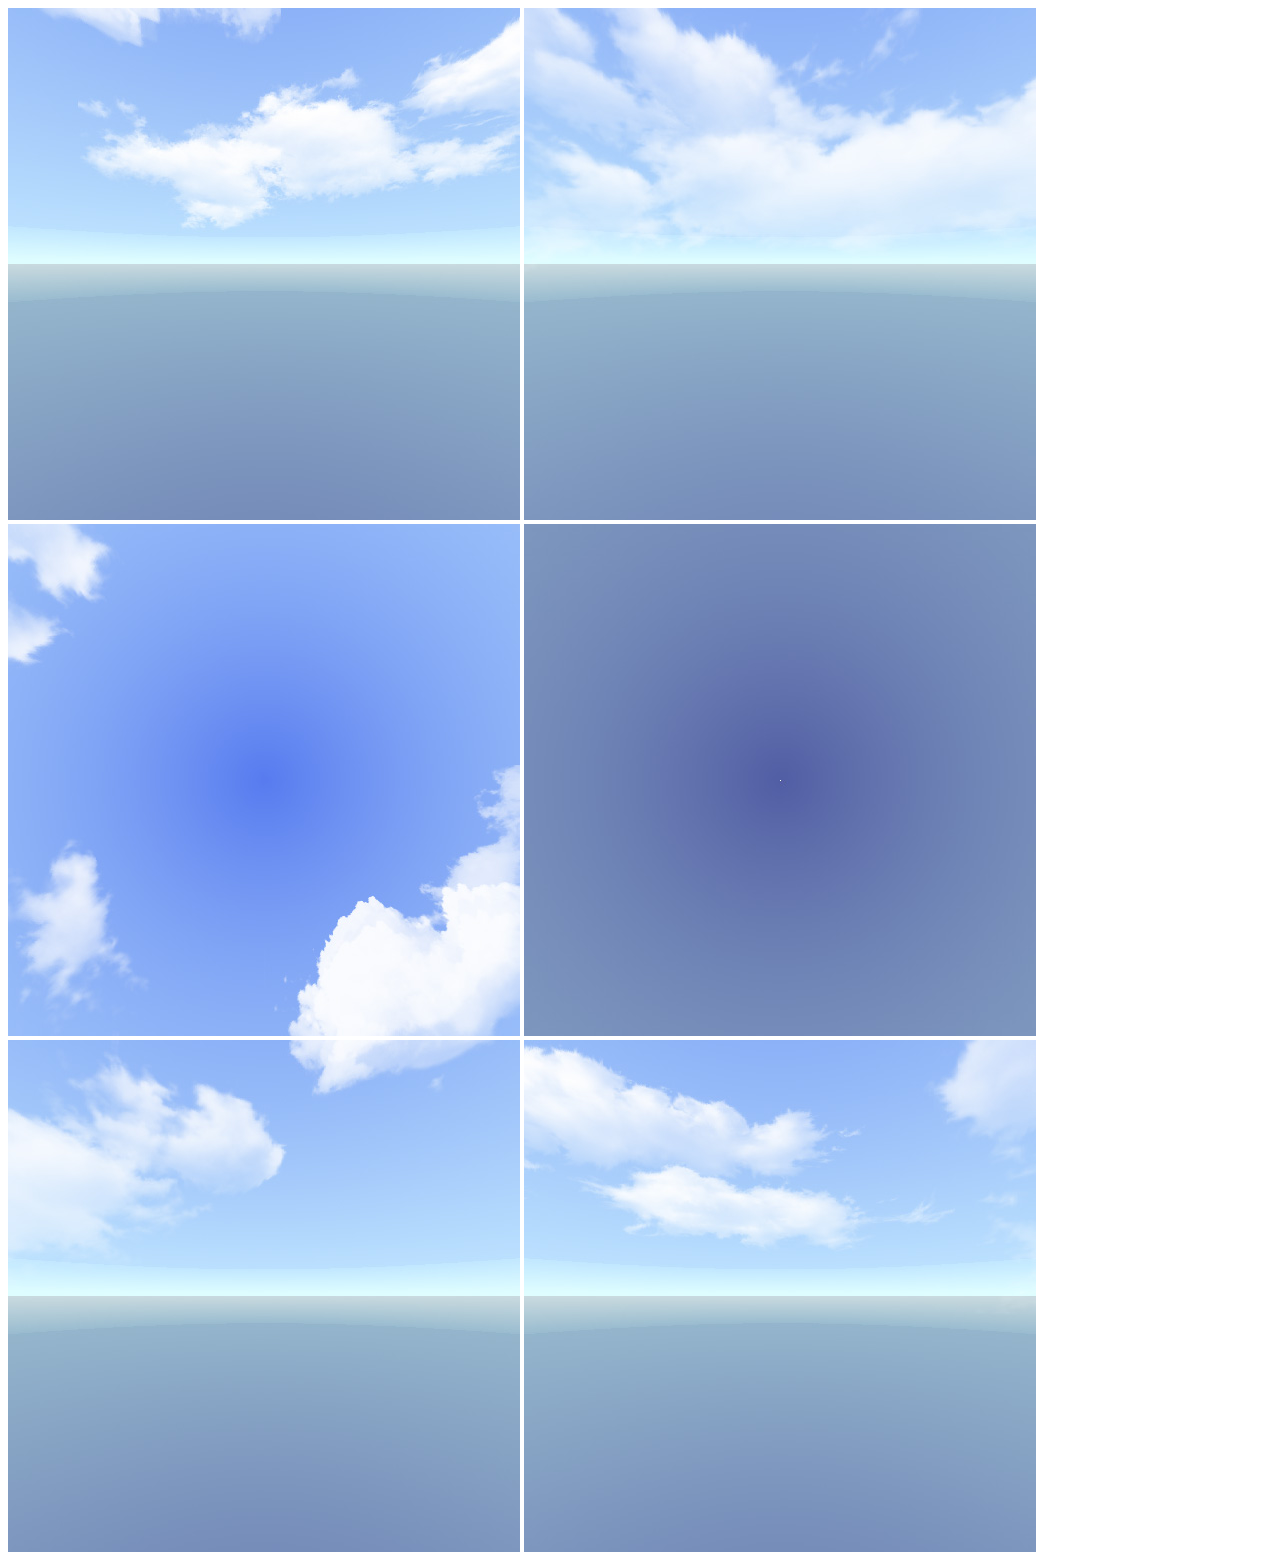
<file: ar/index.html>
<!DOCTYPE html>
<html>
  <script src="https://aframe.io/releases/1.0.4/aframe.min.js"></script>
  <script src="aframe-ar.js"></script>
  <body>
    <a-scene embedded arjs environment="#env" vr-mode-ui="enabled: false">
      <a-assets>
        <a-cubemap id="env">
          <img src="Daylight-Box_Right.jpg">
          <img src="Daylight-Box_Left.jpg">
          <img src="Daylight-Box_Top.jpg">
          <img src="Daylight-Box_Bottom.jpg">
          <img src="Daylight-Box_Front.jpg">
          <img src="Daylight-Box_Back.jpg">
        </a-cubemap>
      </a-assets>

      <a-light type="ambient" color="#888"></a-light>
      <a-light type="point" intensity="0.3" position="2 4 4"></a-light>

      <!-- DONT EDIT ABOVE
                o   o
                 )-(
                (O O)
                 \=/
                .-"-.
               //\ /\\
             _// / \ \\_
            =./ {,-.} \.=
                || ||
                || ||    
              __|| ||__  
             `---" "---'   
           EDIT FROM HERE ON          
      -->

      <!-- This is the marker, inside the <marker> 
           the objects that will appear at that position -->

      <!-- You can create your own markers here. ONLY USE JPEGS not PNG!
      https://jeromeetienne.github.io/AR.js/three.js/examples/marker-training/examples/generator.html
     -->

     <!-- !!! MARKER 1 !!! -->

      <a-marker type='pattern' url='pattern-marker4562.patt' smooth="true">

        <!-- This is the object <a-object> 
          Edit size, position, texture and animation here -->

        <a-sphere
        radius="0.8"
        position= "0 0.5 0"
        src="monster.png"
        env-map="#env"
        metalness="0.9"
        roughness="0.1"                  
        animation="
         property: rotation; 
         from: 0 0 0; 
         to: 0 360 0; 
         easing: linear; 
         dur: 10000; 
         loop:true"
          >                  
        </a-sphere>

        <!-- !!! END MARKER 1 !!! -->
      </a-marker>
      
      

     


      <a-entity camera></a-entity>
    </a-scene>

  </body>
</html>
</file>
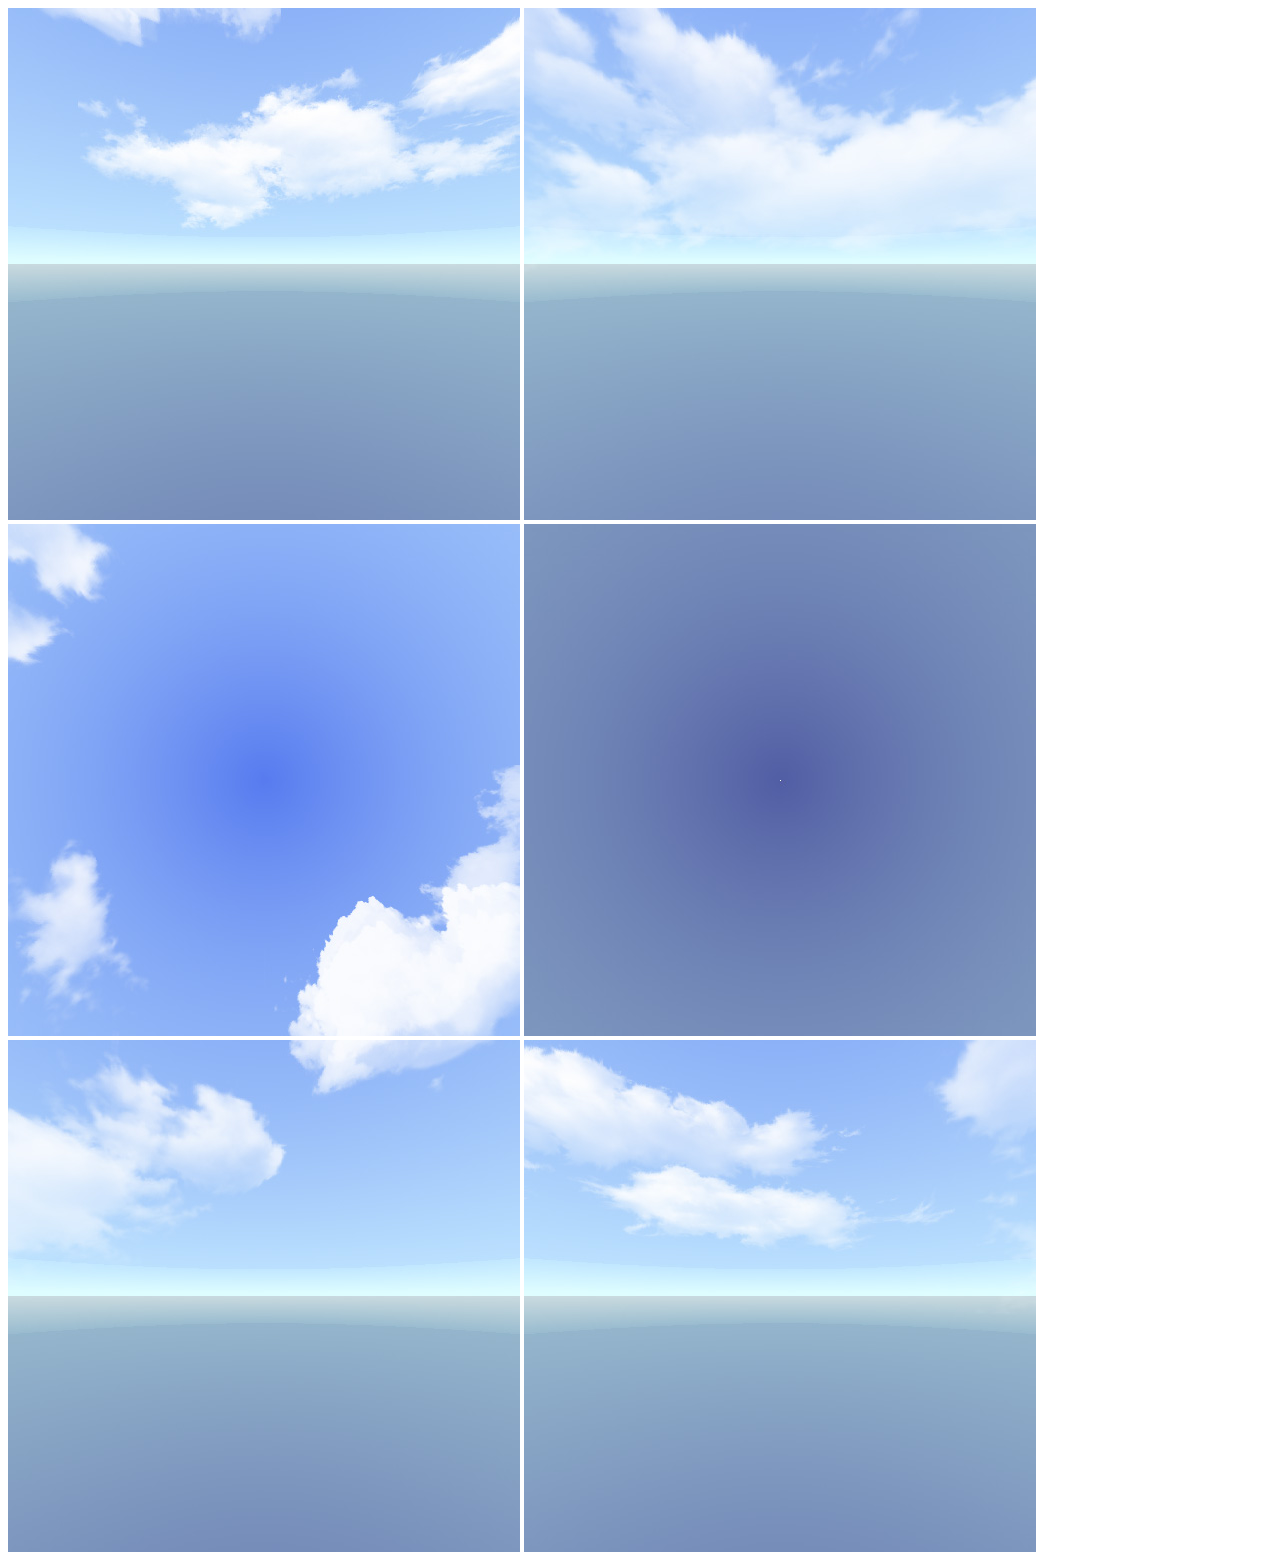
<file: ar-templates-2/ar-template-3single-markers/index.html>
<!DOCTYPE html>
<html>
  <script src="https://aframe.io/releases/1.0.4/aframe.min.js"></script>
  <script src="aframe-ar.js"></script>
  <body>
    <a-scene embedded arjs environment="#env" vr-mode-ui="enabled: false">
      <a-assets>
        <a-cubemap id="env">
          <img src="Daylight-Box_Right.jpg">
          <img src="Daylight-Box_Left.jpg">
          <img src="Daylight-Box_Top.jpg">
          <img src="Daylight-Box_Bottom.jpg">
          <img src="Daylight-Box_Front.jpg">
          <img src="Daylight-Box_Back.jpg">
        </a-cubemap>
      </a-assets>

      <a-light type="ambient" color="#888"></a-light>
      <a-light type="point" intensity="0.3" position="2 4 4"></a-light>

      <!-- DONT EDIT ABOVE
                o   o
                 )-(
                (O O)
                 \=/
                .-"-.
               //\ /\\
             _// / \ \\_
            =./ {,-.} \.=
                || ||
                || ||    
              __|| ||__  
             `---" "---'   
           EDIT FROM HERE ON          
      -->

      <!-- This is the marker, inside the <marker> 
           the objects that will appear at that position -->

      <!-- You can create your own markers here. ONLY USE JPEGS not PNG!
      https://jeromeetienne.github.io/AR.js/three.js/examples/marker-training/examples/generator.html
     -->

     <!-- !!! MARKER 1 !!! -->

      <a-marker type='pattern' url='pattern-marker4562.patt' smooth="true">

        <!-- This is the object <a-object> 
          Edit size, position, texture and animation here -->

        <a-sphere
        radius="0.8"
        position= "0 0.5 0"
        src="sky.jpeg"
        env-map="#env"
        metalness="0.9"
        roughness="0.1"                  
        animation="
         property: rotation; 
         from: 0 0 0; 
         to: 0 360 0; 
         easing: linear; 
         dur: 10000; 
         loop:true"
          >                  
        </a-sphere>


      </a-marker>
      
      <!-- !!! MARKER 2 !!! -->

      <a-marker type='pattern' url='pattern-marker-circle.patt' smooth="true">

        <!-- This is the object <a-object> 
          Edit size, position, texture and animation here -->

        <a-box 
        width="2.1"
        height="3.45"
        depth="0.3"
        position="0 0.5 0" 
        rotation="0 45 0"               
        src="sky.jpeg"
        transparent="true"
        alphaTest= "0.5"
        env-map="#env"
        metalness="1.0"
        roughness="0.0"                  
        animation="
        property: rotation; 
        from: 0 45 0; 
        to: 0 360 0; 
        easing: linear; 
        dur: 1000; 
        loop:true"               
        >                 
        </a-box>


      </a-marker>   
         
      <!-- !!! MARKER 3 !!! -->           

      <a-marker type='pattern' url='pattern-marker7543.patt' smooth="true">

      <!-- This is the object <a-object> 
        Edit size, position, texture and animation here -->

        <a-box 
        width="2.1"
        height="3.45"
        depth="0.3"
        position="0 0.5 0" 
        rotation="0 45 0"               
        src="sky.jpeg"
        transparent="true"
        alphaTest= "0.5"
        env-map="#env"
        metalness="1.0"
        roughness="0.0"                  
        animation="
        property: rotation; 
        from: 0 45 0; 
        to: 0 360 0; 
        easing: linear; 
        dur: 1000; 
        loop:true"               
        >                 
        </a-box>

      </a-marker>       

     


      <a-entity camera></a-entity>
    </a-scene>

  </body>
</html>
</file>
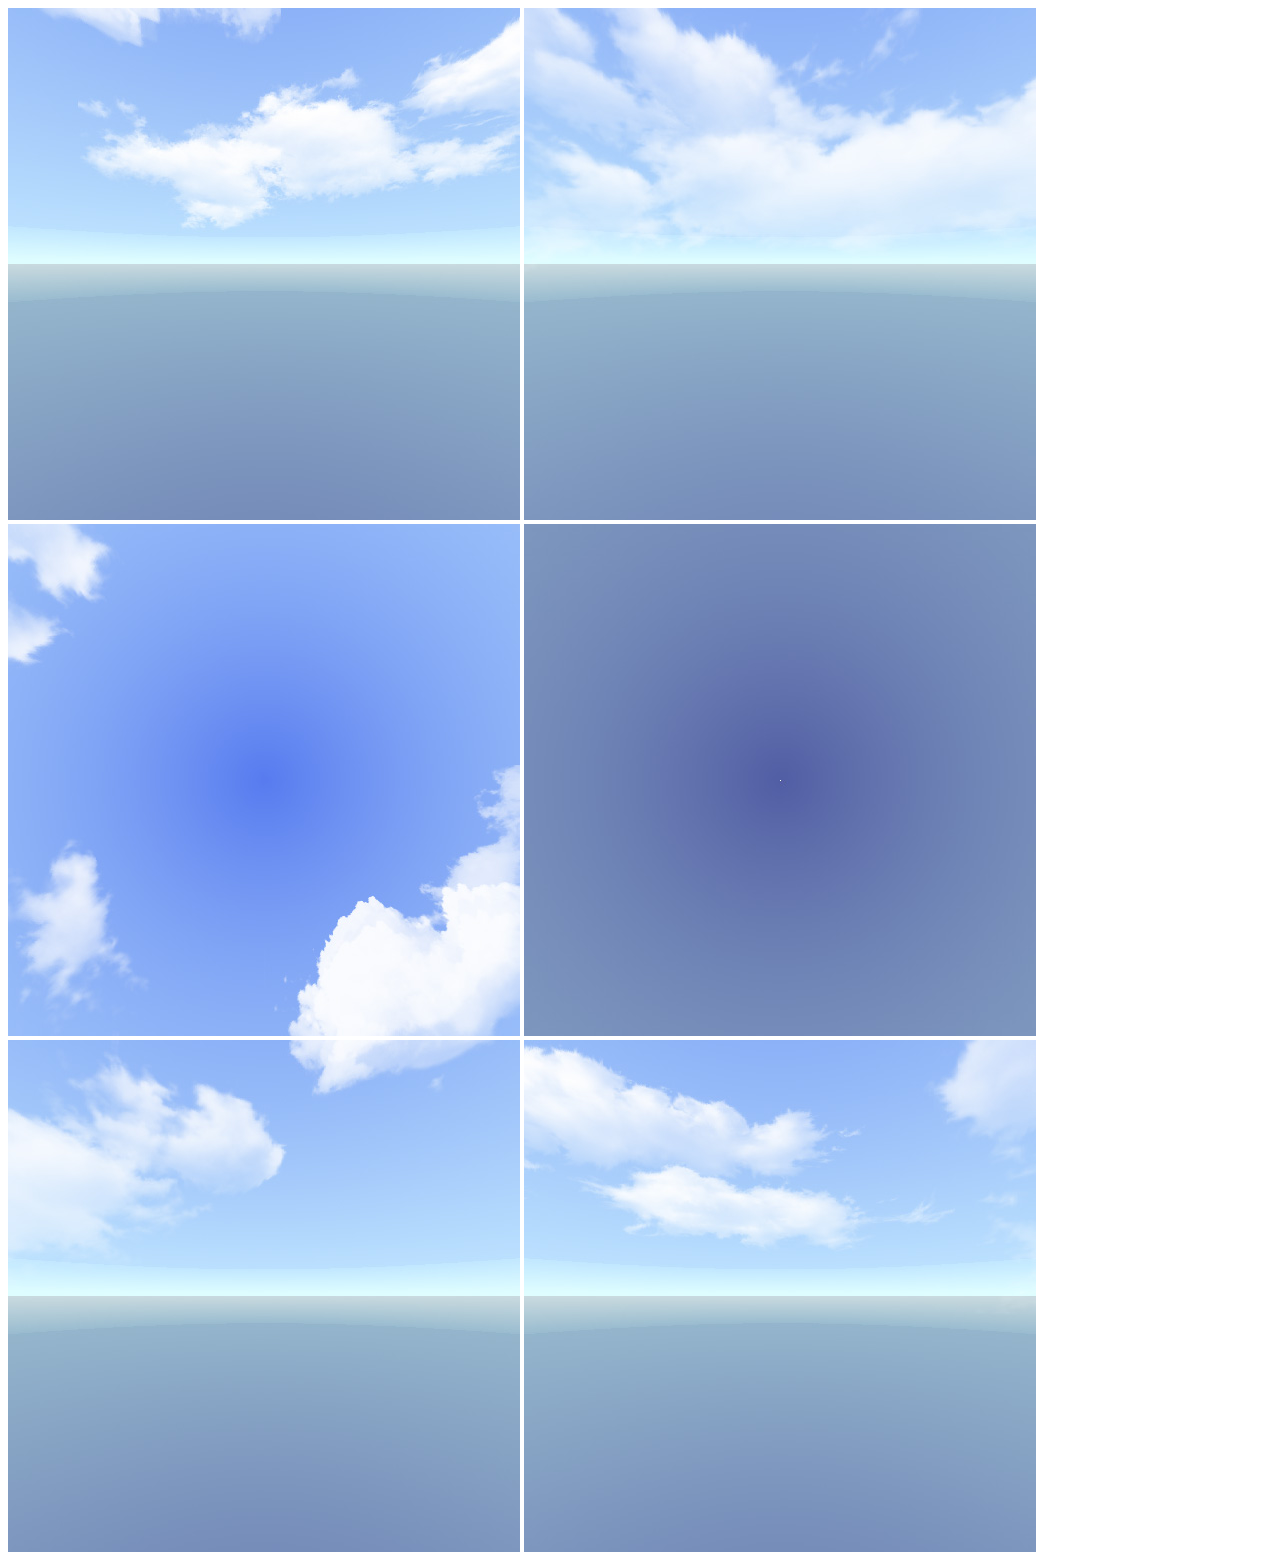
<file: ar-templates-2/ar-template-multi-planes/index.html>
<!DOCTYPE html>
<html>
  <script src="https://aframe.io/releases/1.0.4/aframe.min.js"></script>
  <script src="aframe-ar.js"></script>
  <body>
    <a-scene embedded arjs environment="#env" vr-mode-ui="enabled: false">
      <a-assets>
        <a-cubemap id="env">
          <img src="Daylight-Box_Right.jpg">
          <img src="Daylight-Box_Left.jpg">
          <img src="Daylight-Box_Top.jpg">
          <img src="Daylight-Box_Bottom.jpg">
          <img src="Daylight-Box_Front.jpg">
          <img src="Daylight-Box_Back.jpg">
        </a-cubemap>
      </a-assets>

      <a-light type="ambient" color="#888"></a-light>
      <a-light type="point" intensity="0.3" position="2 4 4"></a-light>

      <!-- DONT EDIT ABOVE
                o   o
                 )-(
                (O O)
                 \=/
                .-"-.
               //\ /\\
             _// / \ \\_
            =./ {,-.} \.=
                || ||
                || ||    
              __|| ||__  
             `---" "---'   
           EDIT FROM HERE ON          
      -->

      <!-- This is the marker, inside the <marker> 
           the objects that will appear at that position -->

      <!-- You can create your own markers here. ONLY USE JPEGS not PNG!
      https://jeromeetienne.github.io/AR.js/three.js/examples/marker-training/examples/generator.html
     -->

     <!-- !!! Only 1 Marker but lots of assets inside it !!! -->

      <a-marker type='pattern' url='pattern-marker4562.patt' smooth="true">

        <!-- This is the object <a-object> 
          Edit size, position, texture and animation here -->

        <a-box
        width="3"
        height="1.5"
        depth="0.2"
        position="2 0.2 0" 
        rotation="65 10 0"               
        src="sky.png"
        transparent="true"
        alphaTest= "0.5"            
        env-map="#env"
        metalness="1.0"
        roughness="0.0"          
        >
        </a-box>

        <a-box
        width="1.5"
        height="3"
        depth="0.2"
        position="-2 0.2 0" 
        rotation="65 10 0"               
        src="sky.png"
        transparent="true"
        alphaTest= "0.5"            
        env-map="#env"
        metalness="1.0"
        roughness="0.0"          
        >
        </a-box>

        <a-box
        width="3"
        height="1.5"
        depth="2"
        position="1.5 0.2 0" 
        rotation="65 10 0"               
        src="sky.png"
        transparent="true"
        alphaTest= "0.5"            
        env-map="#env"
        metalness="1.0"
        roughness="0.0"          
        >
        </a-box>        


        <a-sphere
        radius="1.2"
        position= "2 0 2"
        src="sky.png"
        env-map="#env"
        metalness="0.9"
        roughness="0.1"                  
        animation="
        property: rotation; 
        from: 0 0 0; 
        to: 0 360 0; 
        easing: linear; 
        dur: 10000; 
        loop:true"
        >                  
        </a-sphere>        

        <!-- !!! Do not remove Marker 1 !!! -->
      </a-marker>    

     


      <a-entity camera></a-entity>
    </a-scene>

  </body>
</html>
</file>
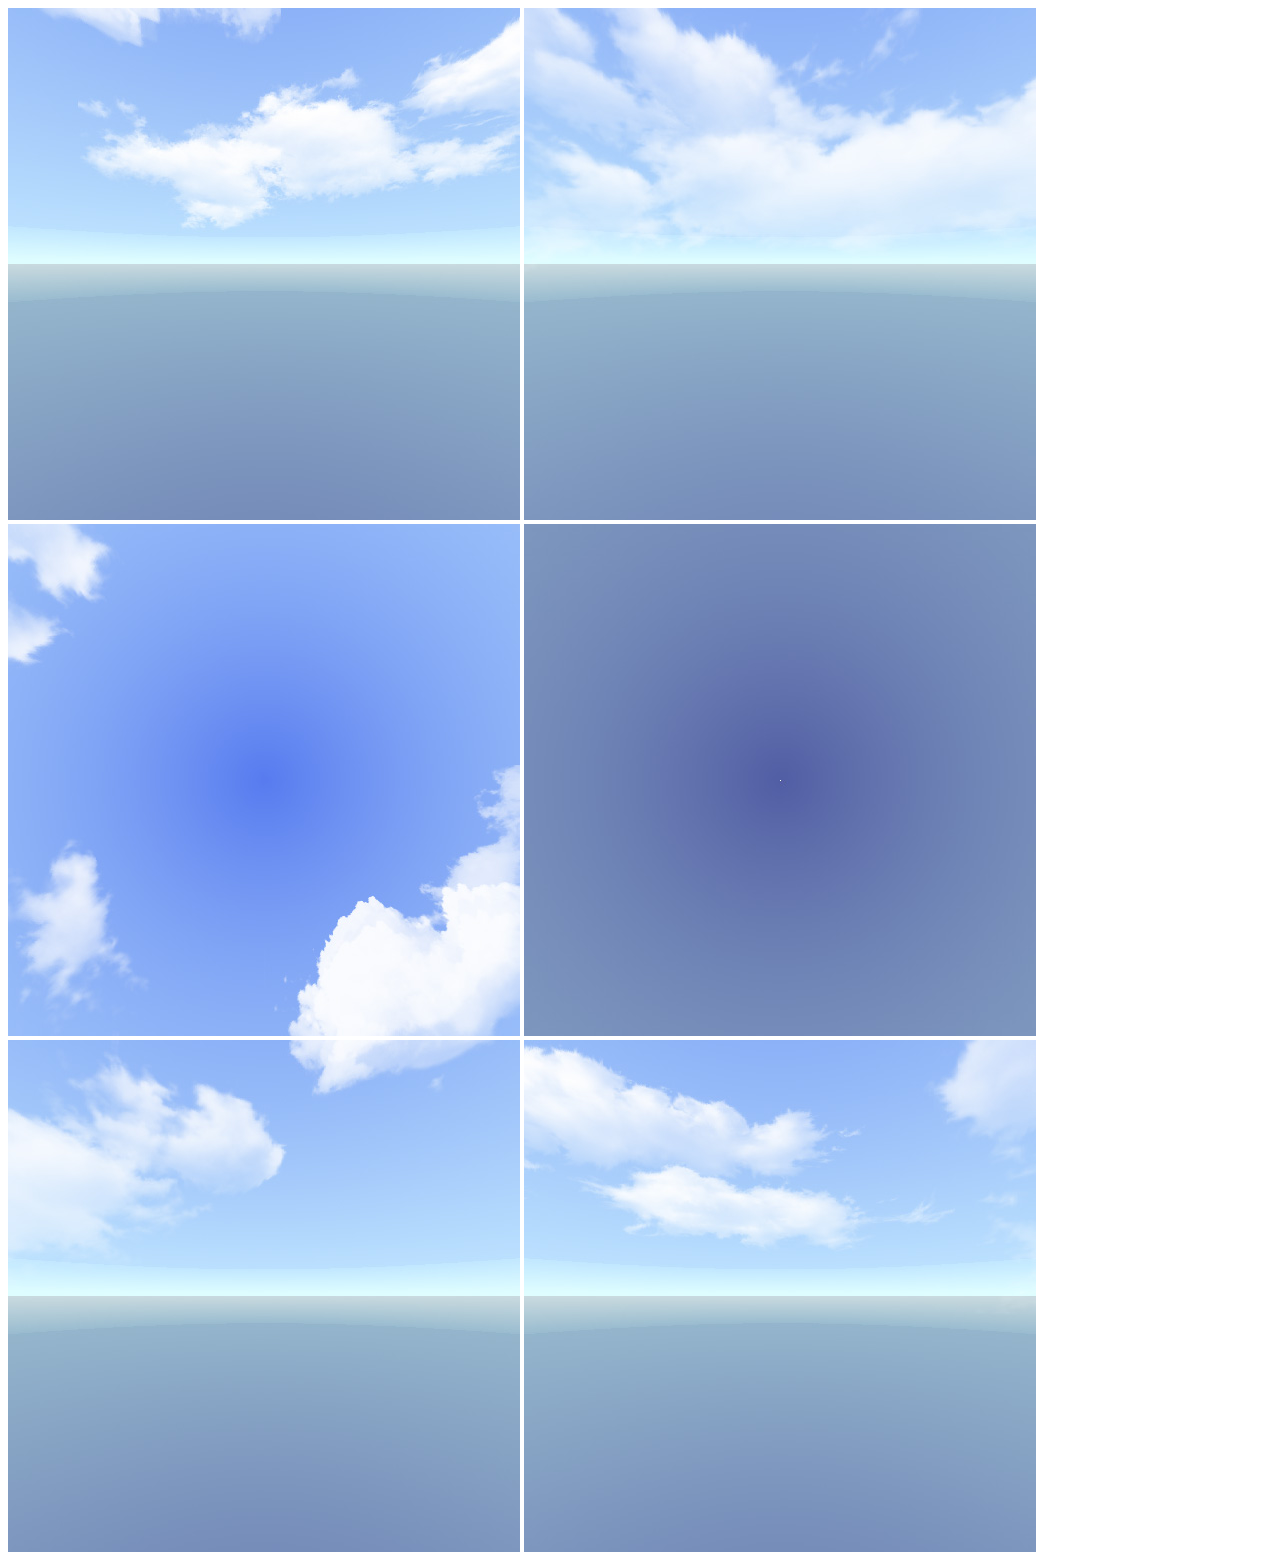
<file: ar-templates-2/ar-template-multi/index.html>
<!DOCTYPE html>
<html>
  <script src="https://aframe.io/releases/1.0.4/aframe.min.js"></script>
  <script src="aframe-ar.js"></script>
  <body>
    <a-scene embedded arjs environment="#env" vr-mode-ui="enabled: false">
      <a-assets>
        <a-cubemap id="env">
          <img src="Daylight-Box_Right.jpg">
          <img src="Daylight-Box_Left.jpg">
          <img src="Daylight-Box_Top.jpg">
          <img src="Daylight-Box_Bottom.jpg">
          <img src="Daylight-Box_Front.jpg">
          <img src="Daylight-Box_Back.jpg">
        </a-cubemap>
      </a-assets>

      <a-light type="ambient" color="#888"></a-light>
      <a-light type="point" intensity="0.3" position="2 4 4"></a-light>

      <!-- DONT EDIT ABOVE
                o   o
                 )-(
                (O O)
                 \=/
                .-"-.
               //\ /\\
             _// / \ \\_
            =./ {,-.} \.=
                || ||
                || ||    
              __|| ||__  
             `---" "---'   
           EDIT FROM HERE ON          
      -->

      <!-- This is the marker, inside the <marker> 
           the objects that will appear at that position -->

      <!-- You can create your own markers here. ONLY USE JPEGS not PNG!
      https://jeromeetienne.github.io/AR.js/three.js/examples/marker-training/examples/generator.html
     -->

     <!-- !!! Only 1 Marker but lots of assets inside it !!! -->

      <a-marker type='pattern' url='pattern-marker4562.patt' smooth="true">

        <!-- This is the object <a-object> 
          Edit size, position, texture and animation here -->

        <a-box 
        width="2.1"
        height="3.45"
        depth="0.1"
        position="0 0 0" 
        rotation="0 45 0"               
        src="sky.png"
        transparent="true"
        alphaTest= "0.5"
        env-map="#env"
        metalness="1.0"
        roughness="0.0"                  
        animation="
        property: rotation; 
        from: 0 0 0; 
        to: 0 360 0; 
        easing: linear; 
        dur: 10000; 
        loop:true"               
        >                 
        </a-box>

        <a-box 
        width="2.1"
        height="3.45"
        depth="0.1"
        position="2 0 -4" 
        rotation="0 45 0"               
        src="sky.png"
        transparent="true"
        alphaTest= "0.5"
        env-map="#env"
        metalness="1.0"
        roughness="0.0"                  
        animation="
        property: rotation; 
        from: 0 0 0; 
        to: 0 360 0; 
        easing: linear; 
        dur: 5000; 
        loop:true"               
        >                 
        </a-box>

        <a-box 
        width="2.1"
        height="3.45"
        depth="0.1"
        position="-2 0 2" 
        rotation="0 45 0"               
        src="sky.png"
        transparent="true"
        alphaTest= "0.5"
        env-map="#env"
        metalness="1.0"
        roughness="0.0"                  
        animation="
        property: rotation; 
        from: 0 0 0; 
        to: 0 360 0; 
        easing: linear; 
        dur: 5000; 
        loop:true"               
        >                 
        </a-box>

        <a-sphere
        radius="1.2"
        position= "2 0 2"
        src="sky.png"
        env-map="#env"
        metalness="0.9"
        roughness="0.1"                  
        animation="
        property: rotation; 
        from: 0 0 0; 
        to: 0 360 0; 
        easing: linear; 
        dur: 10000; 
        loop:true"
        >                  
        </a-sphere>        

        <!-- !!! Do not remove Marker 1 !!! -->
      </a-marker>    

     


      <a-entity camera></a-entity>
    </a-scene>

  </body>
</html>
</file>
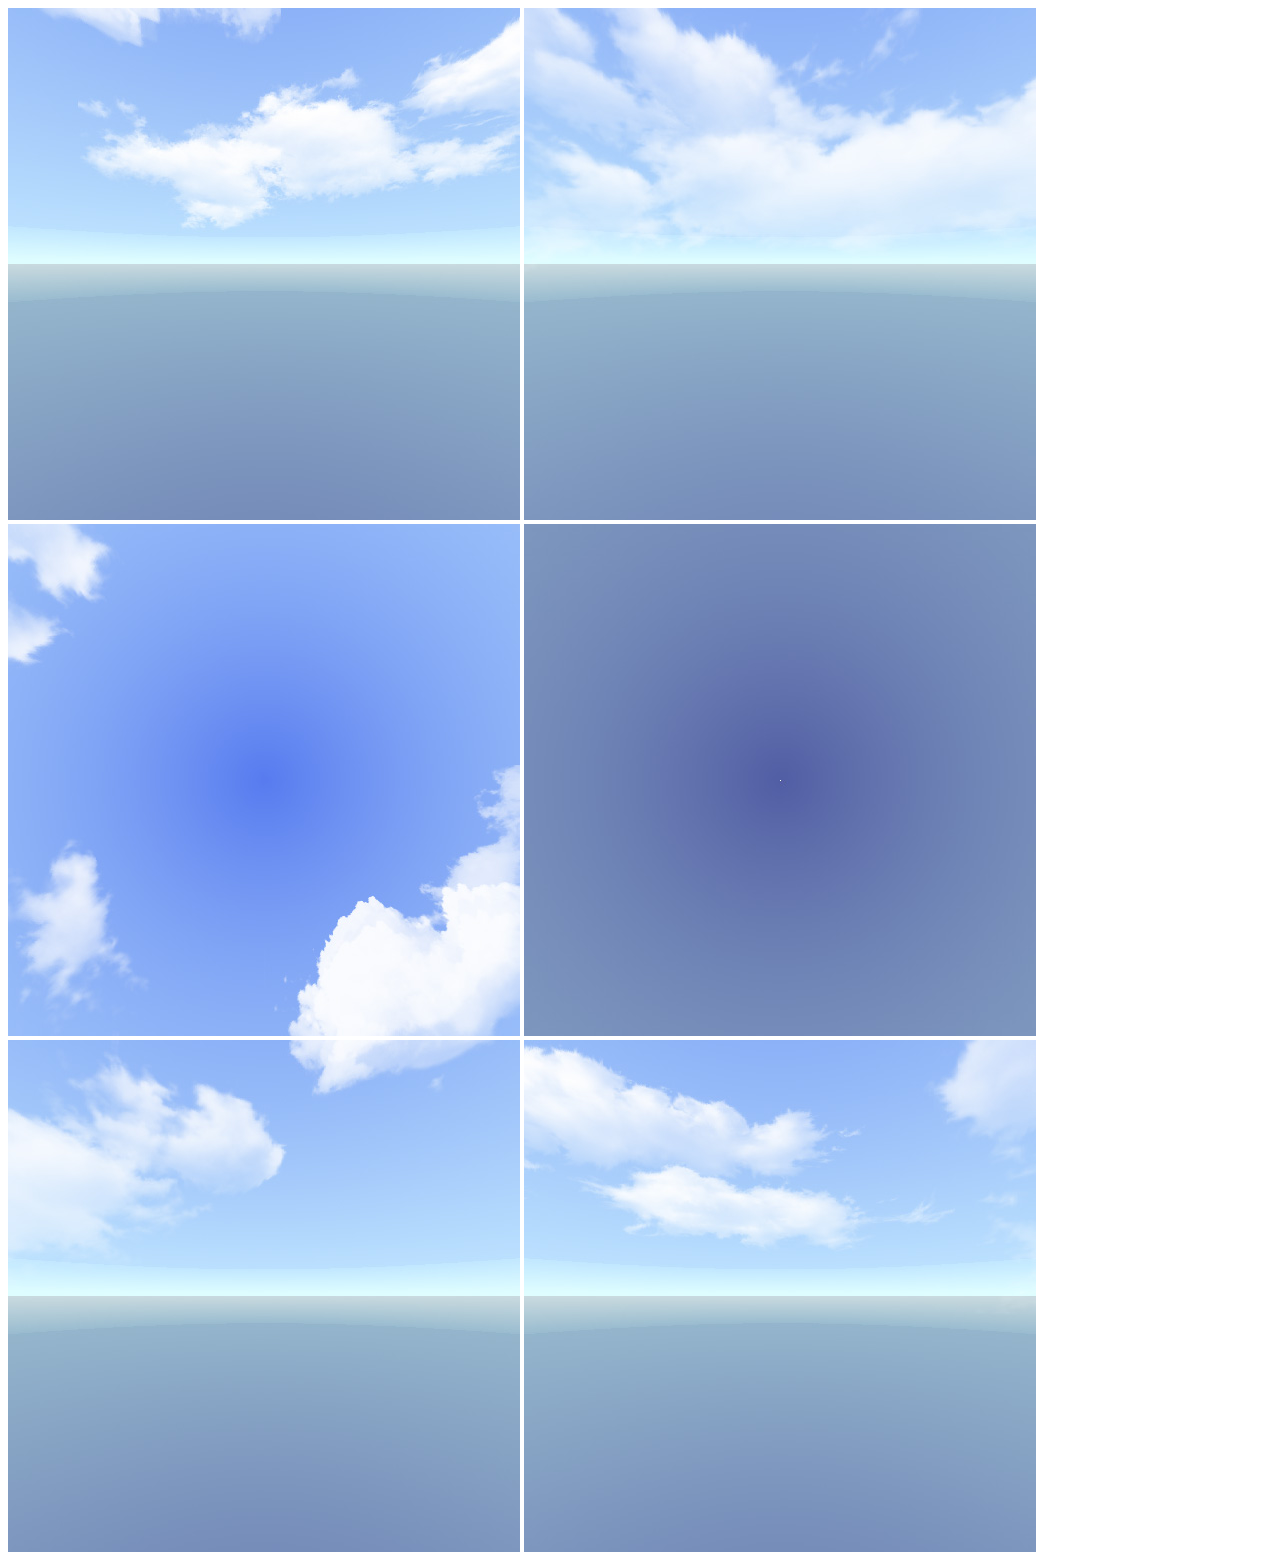
<file: ar-templates-2/ar-template-single-plane/index.html>
<!DOCTYPE html>
<html>
  <script src="https://aframe.io/releases/1.0.4/aframe.min.js"></script>
  <script src="aframe-ar.js"></script>
  <body>
    <a-scene embedded arjs environment="#env" vr-mode-ui="enabled: false">
      <a-assets>
        <a-cubemap id="env">
          <img src="Daylight-Box_Right.jpg">
          <img src="Daylight-Box_Left.jpg">
          <img src="Daylight-Box_Top.jpg">
          <img src="Daylight-Box_Bottom.jpg">
          <img src="Daylight-Box_Front.jpg">
          <img src="Daylight-Box_Back.jpg">
        </a-cubemap>
      </a-assets>

      <a-light type="ambient" color="#888"></a-light>
      <a-light type="point" intensity="0.3" position="2 4 4"></a-light>

      <!-- DONT EDIT ABOVE
                o   o
                 )-(
                (O O)
                 \=/
                .-"-.
               //\ /\\
             _// / \ \\_
            =./ {,-.} \.=
                || ||
                || ||    
              __|| ||__  
             `---" "---'   
           EDIT FROM HERE ON          
      -->

      <!-- This is the marker, inside the <marker> 
           the objects that will appear at that position -->

      <!-- You can create your own markers here. ONLY USE JPEGS not PNG!
      https://jeromeetienne.github.io/AR.js/three.js/examples/marker-training/examples/generator.html
     -->

     <!-- !!! Only 1 Marker but lots of assets inside it !!! -->

      <a-marker type='pattern' url='pattern-marker4562.patt' smooth="true">

        <!-- This is the object <a-object> 
          Edit size, position, texture and animation here -->

          <a-marker type='pattern' url='pattern-marker4562.patt' smooth="true">

            <a-box
            width="7"
            height="5.5"
            depth="0.4"
            position="0 0.2 0" 
            rotation="65 10 0"               
            src="numbers.png"
            transparent="true"
            alphaTest= "0.5"            
            env-map="#env"
            metalness="1.0"
            roughness="0.0"          
            >
            </a-box>
    
          </a-marker>          

        <!-- !!! Do not remove Marker 1 !!! -->
      </a-marker>    

     


      <a-entity camera></a-entity>
    </a-scene>

  </body>
</html>
</file>
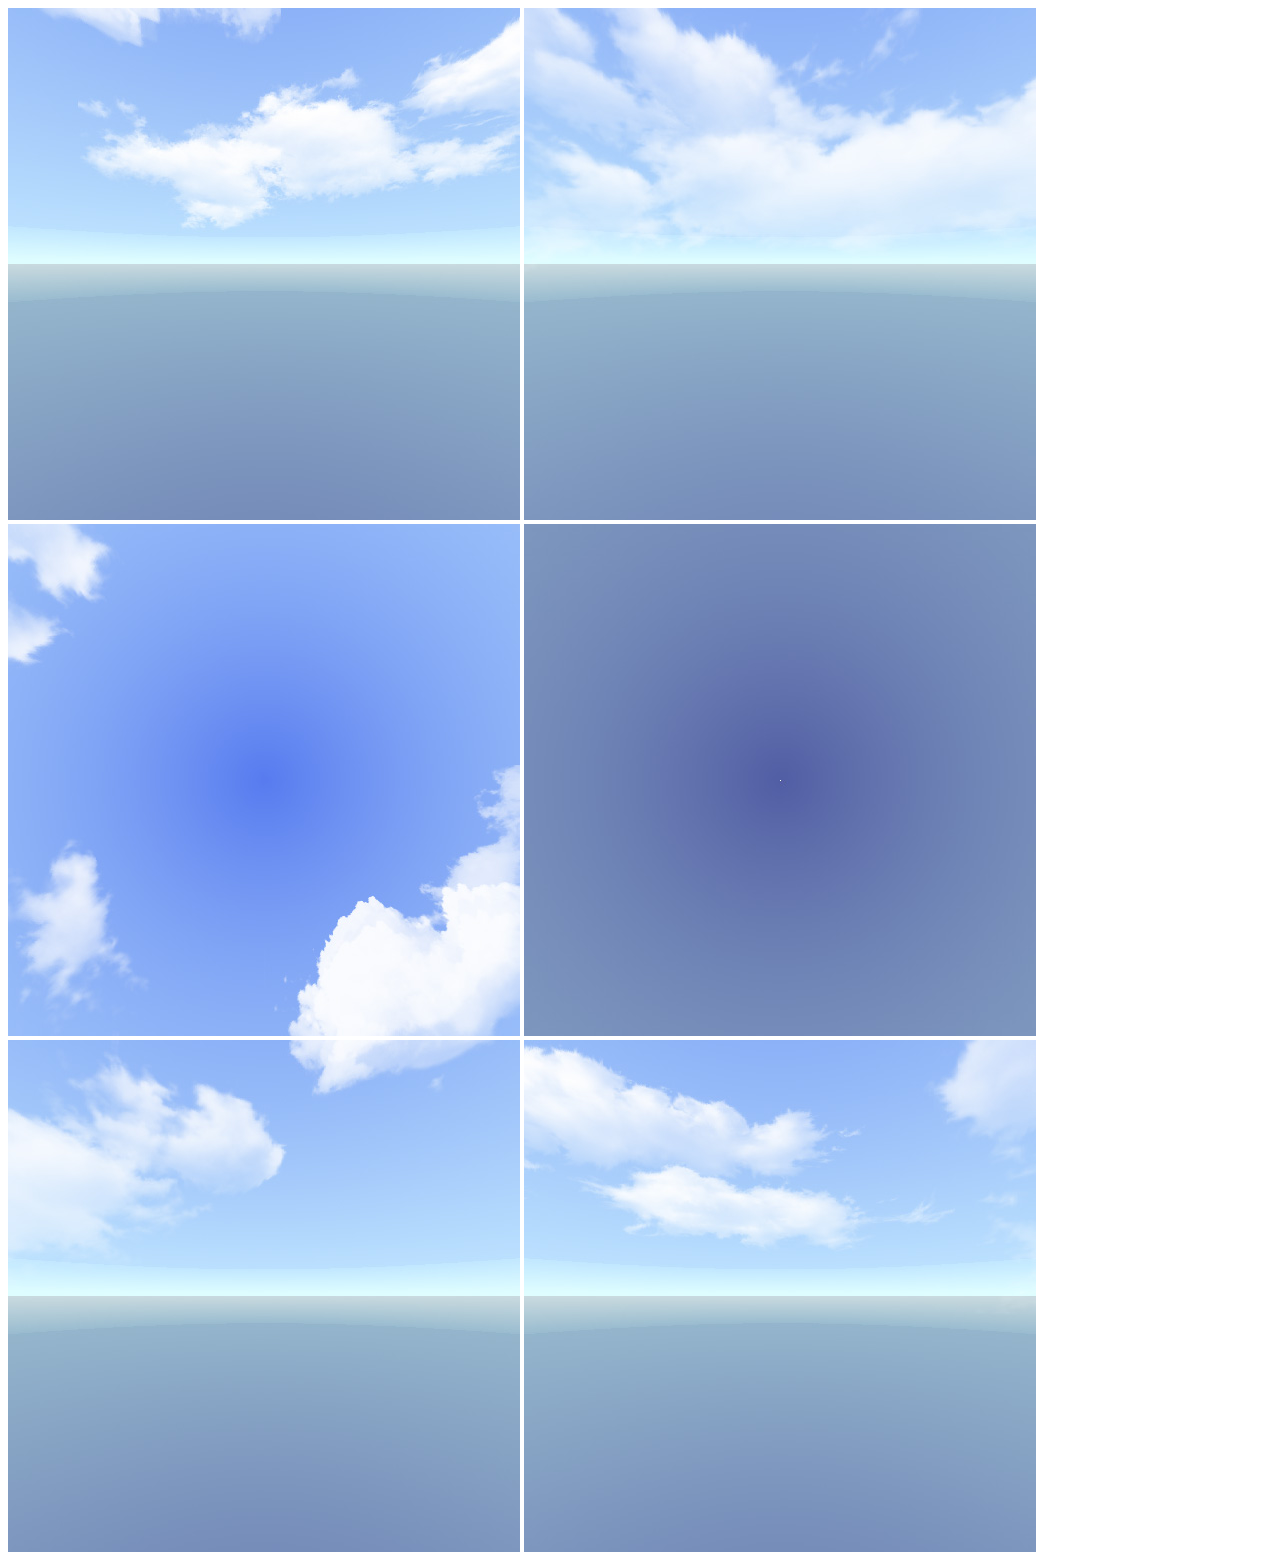
<file: ar-templates-2/ar-template-single/index.html>
<!DOCTYPE html>
<html>
  <script src="https://aframe.io/releases/1.0.4/aframe.min.js"></script>
  <script src="aframe-ar.js"></script>
  <body>
    <a-scene embedded arjs environment="#env" vr-mode-ui="enabled: false">
      <a-assets>
        <a-cubemap id="env">
          <img src="Daylight-Box_Right.jpg">
          <img src="Daylight-Box_Left.jpg">
          <img src="Daylight-Box_Top.jpg">
          <img src="Daylight-Box_Bottom.jpg">
          <img src="Daylight-Box_Front.jpg">
          <img src="Daylight-Box_Back.jpg">
        </a-cubemap>
      </a-assets>

      <a-light type="ambient" color="#888"></a-light>
      <a-light type="point" intensity="0.3" position="2 4 4"></a-light>

      <!-- DONT EDIT ABOVE
                o   o
                 )-(
                (O O)
                 \=/
                .-"-.
               //\ /\\
             _// / \ \\_
            =./ {,-.} \.=
                || ||
                || ||    
              __|| ||__  
             `---" "---'   
           EDIT FROM HERE ON          
      -->

      <!-- This is the marker, inside the <marker> 
           the objects that will appear at that position -->

      <!-- You can create your own markers here. ONLY USE JPEGS not PNG!
      https://jeromeetienne.github.io/AR.js/three.js/examples/marker-training/examples/generator.html
     -->

     <!-- !!! MARKER 1 !!! -->

      <a-marker type='pattern' url='pattern-marker4562.patt' smooth="true">

        <!-- This is the object <a-object> 
          Edit size, position, texture and animation here -->

        <a-sphere
        radius="0.8"
        position= "0 0.5 0"
        src="sky.jpeg"
        env-map="#env"
        metalness="0.9"
        roughness="0.1"                  
        animation="
         property: rotation; 
         from: 0 0 0; 
         to: 0 360 0; 
         easing: linear; 
         dur: 10000; 
         loop:true"
          >                  
        </a-sphere>

        <!-- !!! END MARKER 1 !!! -->
      </a-marker>
      
      

     


      <a-entity camera></a-entity>
    </a-scene>

  </body>
</html>
</file>
